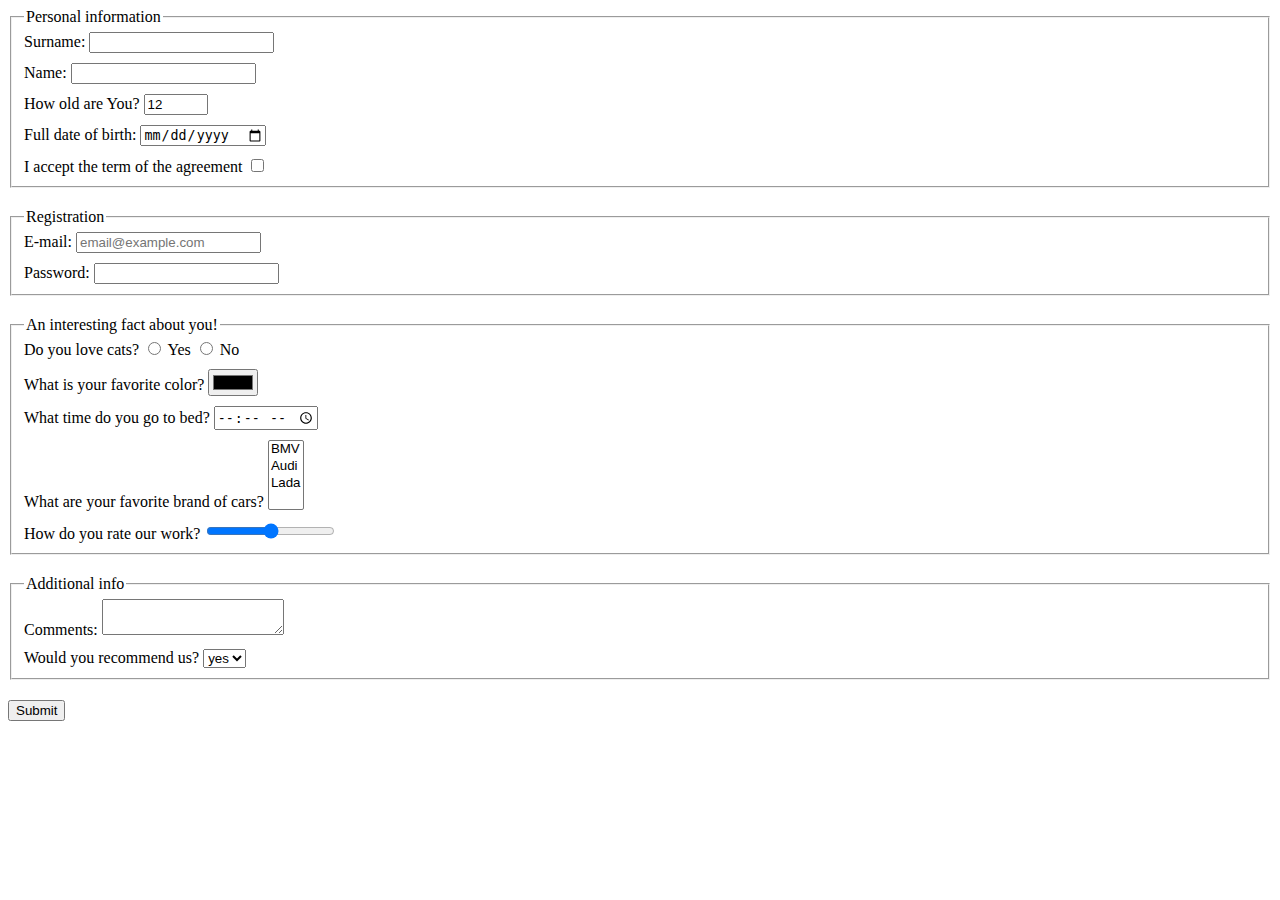
<file: index.html>
<!doctype html><html lang="en"><head><meta charset="UTF-8"><meta name="viewport" content="width=device-width, user-scalable=no, initial-scale=1.0, maximum-scale=1.0, minimum-scale=1.0"><meta http-equiv="X-UA-Compatible" content="ie=edge"><title>HTML Form</title><link rel="stylesheet" href="style.c0160062.css"></head><body> <script type="text/javascript" src="main.e97352c4.js"></script> <form action="https://mate-academy-form-lesson.herokuapp.com/create-application" method="post" onsubmit="onSubmit()"> <fieldset class="fieldset"> <legend>Personal information</legend> <div class="form_field"> <label for="surname"> Surname: </label> <input type="text" name="surname" required id="surname"> </div> <div class="form_field"> <label for="name"> Name: </label> <input type="text" name="name" required id="name"> </div> <div class="form_field"> <label for="age"> How old are You? </label> <input type="number" name="age" value="12" min="12" max="100" required id="age"> </div> <div class="form_field"> <label for="birth"> Full date of birth: </label> <input type="date" name="birth" required id="birth"> </div> <div class="form_field"> <label for="agreement"> I accept the term of the agreement </label> <input type="checkbox" name="agreement" required id="agreement"> </div> </fieldset> <fieldset class="fieldset"> <legend>Registration</legend> <div class="form_field"> <label for="email"> E-mail: </label> <input type="email" name="email" placeholder="email@example.com" required id="email"> </div> <div class="form_field"> <label for="password"> Password: </label> <input type="password" name="password" required id="password" minlength="5" maxlength="32"> </div> </fieldset> <fieldset class="fieldset"> <legend>An interesting fact about you!</legend> <div class="form_field"> Do you love cats? <label for="yes"> <input id="yes" type="radio" name="love" value="Yes" required> Yes </label> <label for="no"> <input id="no" type="radio" name="love" value="No" required> No </label> </div> <div class="form_field"> <label for="color"> What is your favorite color? </label> <input type="color" name="color" required id="color"> </div> <div class="form_field"> <label for="bed"> What time do you go to bed? </label> <input type="time" name="bed" required id="bed"> </div> <div class="form_field"> <label for="cars"> What are your favorite brand of cars? <select name="cars" id="cars" required multiple> <option value="BMV">BMV</option> <option value="Audi">Audi</option> <option value="Lada">Lada</option> </select> </label> </div> <div class="form_field"> <label for="work"> How do you rate our work? </label> <input type="range" name="work" required id="work"> </div> </fieldset> <fieldset class="fieldset"> <legend>Additional info</legend> <div class="form_field"> <label for="comments"> Comments: <textarea name="comments" id="comments"></textarea> </label> </div> <div class="form_field"> <label for="recommend"> Would you recommend us? <select required id="recommend"> <option value="yes">yes</option> <option value="no">no</option> </select> </label> </div> </fieldset> <button class="form_button" type="submit">Submit</button> </form> </body></html>
</file>
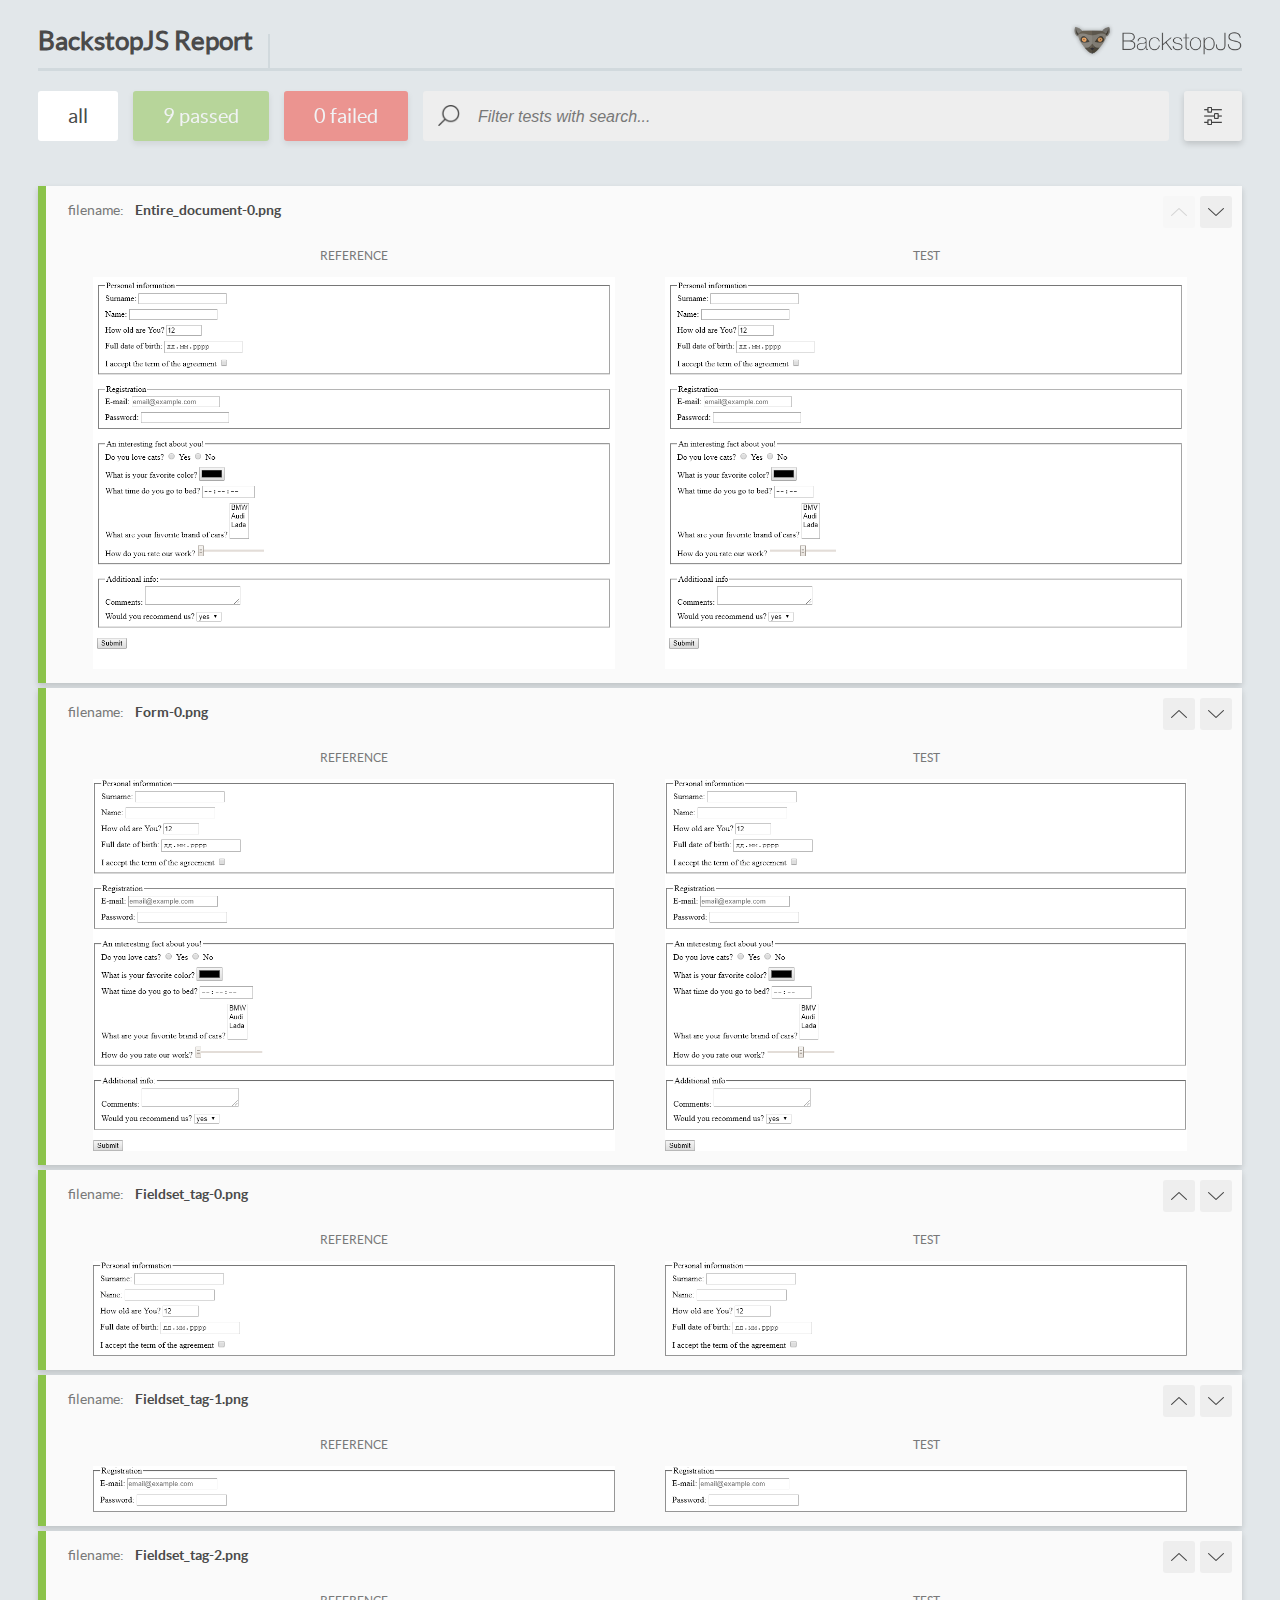
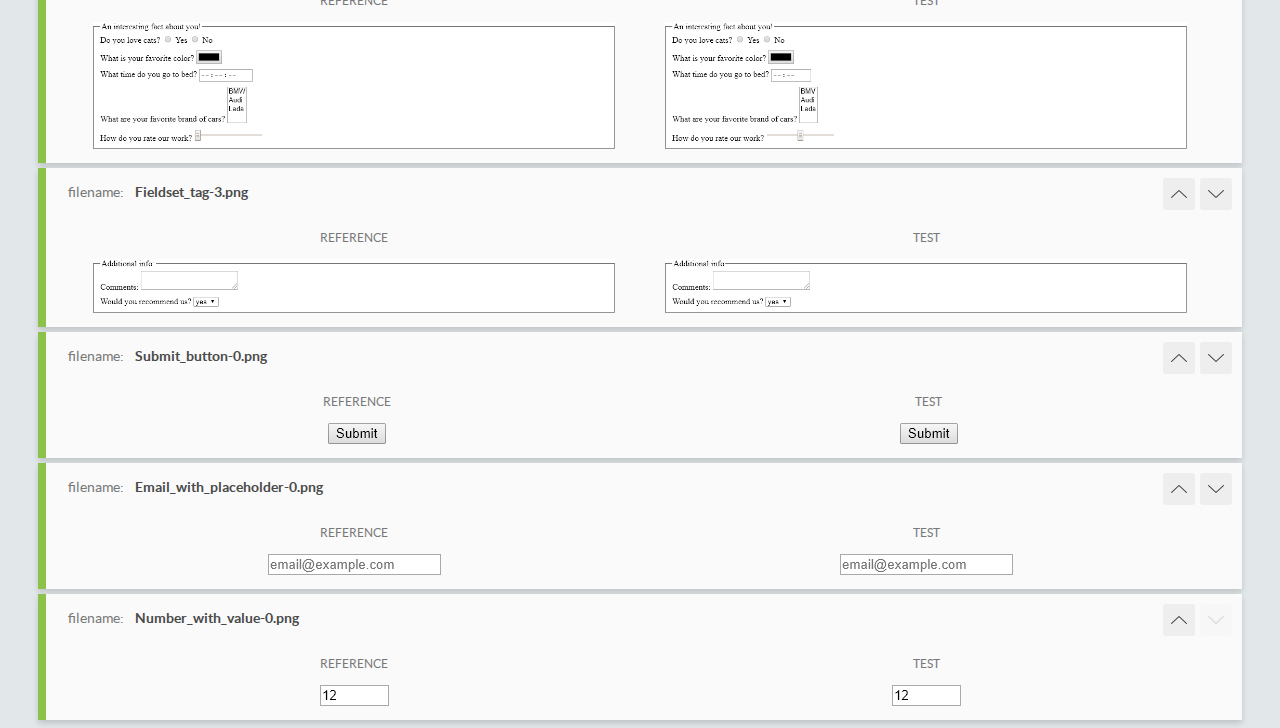
<file: report/html_report/index.html>
<!DOCTYPE html>
<html>
  <head>
    <meta charset="utf-8">
    <title>BackstopJS Report</title>

    <style>
      @font-face {
          font-family: 'latoregular';
          src: url('./assets/fonts/lato-regular-webfont.woff2') format('woff2'),
              url('./assets/fonts/lato-regular-webfont.woff') format('woff');
          font-weight: 400;
          font-style: normal;
      }
      @font-face {
          font-family: 'latobold';
          src: url('./assets/fonts/lato-bold-webfont.woff2') format('woff2'),
              url('./assets/fonts/lato-bold-webfont.woff') format('woff');
          font-weight: 700;
          font-style: normal;
      }

      .ReactModal__Body--open {
          overflow: hidden;
      }
      .ReactModal__Body--open .header {
        display: none;
      }

    </style>
  </head>
  <body style="background-color: #E2E7EA">
    <div id="root">

    </div>
    <script type="text/javascript">
      function report (report) { // eslint-disable-line no-unused-vars
        window.tests = report;
      }
    </script>
    <script type="text/javascript" src="config.js"></script>
    <script type="text/javascript" src="index_bundle.js"></script>
  </body>
</html>
</file>
<file: style.c0160062.css>
.fieldset:not(:first-child){margin-top:20px}.form_field:not(:last-child){margin-bottom:10px}.form_button{margin-top:20px}
/*# sourceMappingURL=style.c0160062.css.map */
</file>
